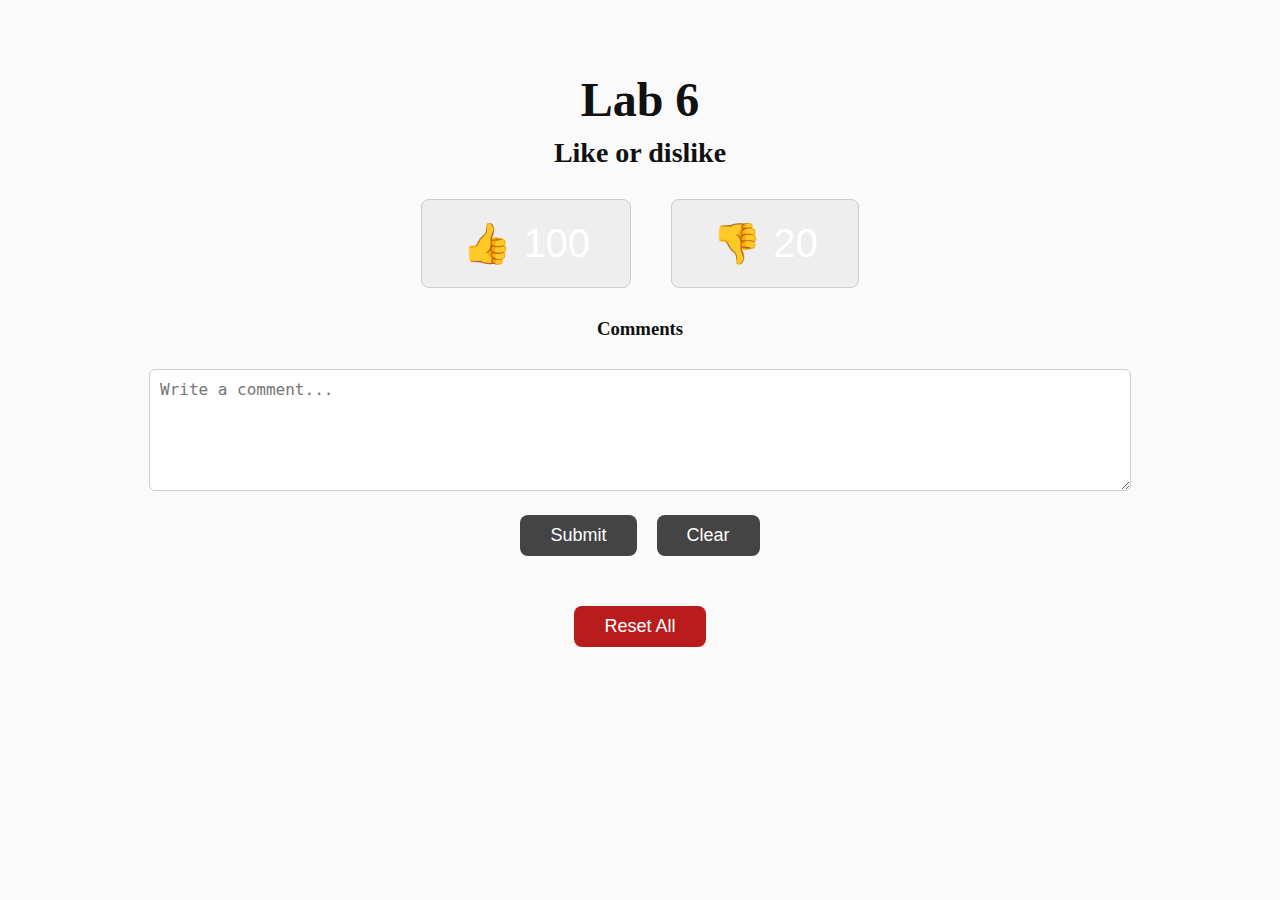
<file: lab6/inex.html>
<!DOCTYPE html>
<html lang="en">
<head>
    <meta charset="UTF-8">
    <meta name="viewport" content="width=device-width, initial-scale=1.0">
    <title>Lab 6 - Like or Dislike</title>
    <link rel="stylesheet" href="styles.css">
</head>
<body>
<h1>Lab 6</h1>
<h2>Like or dislike</h2>

<div class="vote-section">
    <button id="like-btn" class="vote">👍 <span id="like-count">100</span></button>
    <button id="dislike-btn" class="vote">👎 <span id="dislike-count">20</span></button>
</div>

<h3>Comments</h3>

<textarea id="comment-input" placeholder="Write a comment..."></textarea>
<div class="button-row">
    <button id="submit-btn">Submit</button>
    <button id="clear-btn">Clear</button>
</div>

<ul id="comments-list"></ul>

<button id="reset-btn" class="reset">Reset All</button>

<script src="script.js"></script>
</body>
</html>
</file>
<file: lab6/styles.css>
body {
    font-family: "Georgia", serif;
    text-align: center;
    background-color: #fafafa;
    color: #111;
    margin: 0;
    padding: 40px;
}

h1 { font-size: 48px; margin-bottom: 0; }
h2 { font-size: 28px; margin-top: 10px; }

.vote-section {
    display: flex;
    justify-content: center;
    gap: 40px;
    margin: 30px 0;
}

.vote {
    font-size: 40px;
    background-color: #eee;
    border: 1px solid #ccc;
    border-radius: 8px;
    padding: 20px 40px;
    cursor: pointer;
    transition: transform 0.2s, background 0.2s;
}
.vote:hover {
    background-color: #e2e2e2;
    transform: scale(1.05);
}

textarea {
    width: 80%;
    height: 100px;
    margin-top: 10px;
    padding: 10px;
    font-size: 16px;
    border-radius: 6px;
    border: 1px solid #ccc;
}

.button-row {
    margin: 20px;
    display: flex;
    justify-content: center;
    gap: 20px;
}

button {
    background-color: #444;
    color: #fff;
    border: none;
    padding: 10px 30px;
    border-radius: 8px;
    cursor: pointer;
    font-size: 18px;
}
button:hover { background-color: #333; }

.reset {
    margin-top: 30px;
    background-color: #b91c1c;
}
.reset:hover { background-color: #991b1b; }

ul {
    list-style-type: none;
    padding: 0;
    margin-top: 20px;
}
ul li {
    background: #f1f1f1;
    border-radius: 6px;
    padding: 10px;
    margin: 6px auto;
    width: 60%;
    text-align: left;
}
</file>
